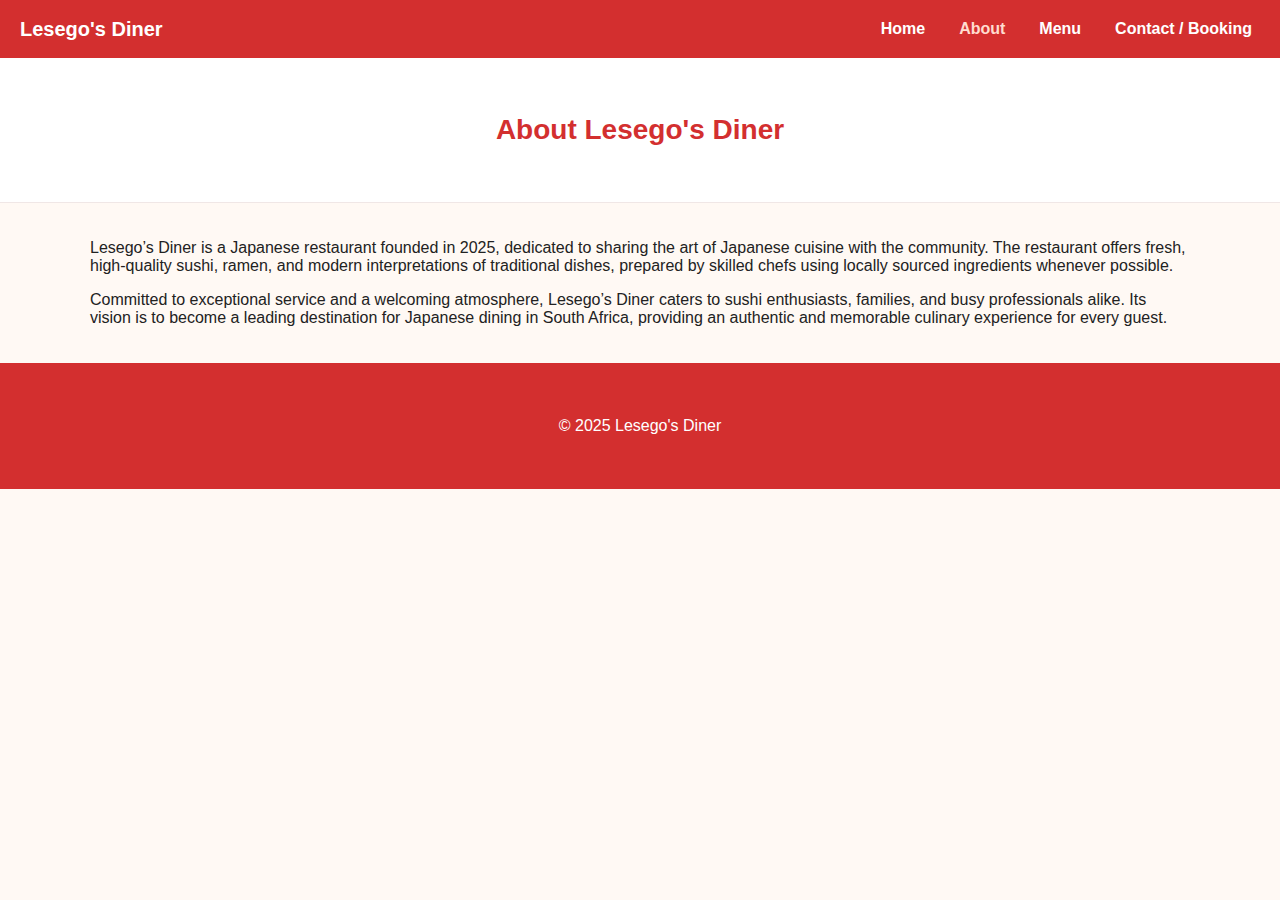
<file: about.html>
<!DOCTYPE html>
<html lang="en">
<head>
  <meta charset="utf-8" />
  <meta name="viewport" content="width=device-width, initial-scale=1" />
  <title>Lesego's Diner — About</title>
  <link rel="stylesheet" href="style.css">
</head>
<body>
  <header class="site-header">
    <div class="site-brand">
      <a href="index.html">Lesego's Diner</a>
    </div>

    <input id="nav-toggle" type="checkbox" />
    <label for="nav-toggle" class="hamburger" aria-hidden="true">
      <span></span><span></span><span></span>
    </label>

    <nav class="site-nav">
      <ul>
        <li><a href="index.html">Home</a></li>
        <li><a href="about.html" class="active">About</a></li>
        <li><a href="menu.html">Menu</a></li>
        <li><a href="contact.html">Contact / Booking</a></li>
      </ul>
    </nav>
  </header>

  <main>
    <section class="page-title">
      <div class="container">
        <h1>About Lesego's Diner</h1>
      </div>
    </section>

    <section class="content container">
      <p>Lesego’s Diner is a Japanese restaurant founded in 2025, dedicated to sharing the art of Japanese cuisine with the community. The restaurant offers fresh, high-quality sushi, ramen, and modern interpretations of traditional dishes, prepared by skilled chefs using locally sourced ingredients whenever possible.</p>

      <p>Committed to exceptional service and a welcoming atmosphere, Lesego’s Diner caters to sushi enthusiasts, families, and busy professionals alike. Its vision is to become a leading destination for Japanese dining in South Africa, providing an authentic and memorable culinary experience for every guest.</p>
    </section>
  </main>

  <footer class="site-footer">
    <div class="container">
      <p>&copy; 2025 Lesego's Diner</p>
    </div>
  </footer>
</body>
</html>
</file>
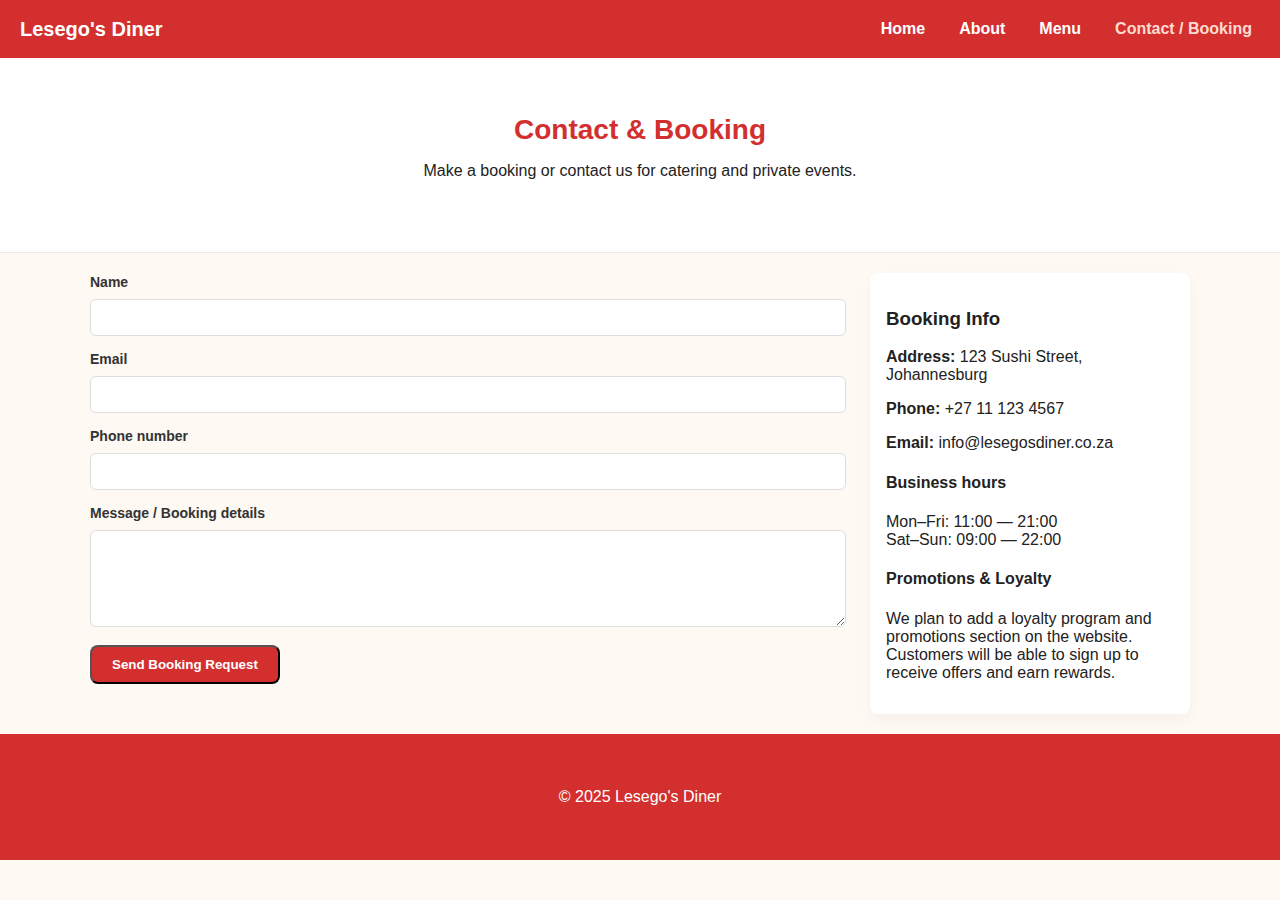
<file: contact.html>
<!DOCTYPE html>
<html lang="en">
<head>
  <meta charset="utf-8" />
  <meta name="viewport" content="width=device-width,initial-scale=1" />
  <title>Lesego's Diner — Contact / Booking</title>
  <link rel="stylesheet" href="style.css">
</head>
<body>
  <header class="site-header">
    <div class="site-brand">
      <a href="index.html">Lesego's Diner</a>
    </div>

    <input id="nav-toggle" type="checkbox" />
    <label for="nav-toggle" class="hamburger" aria-hidden="true">
      <span></span><span></span><span></span>
    </label>

    <nav class="site-nav">
      <ul>
        <li><a href="index.html">Home</a></li>
        <li><a href="about.html">About</a></li>
        <li><a href="menu.html">Menu</a></li>
        <li><a href="contact.html" class="active">Contact / Booking</a></li>
      </ul>
    </nav>
  </header>

  <main>
    <section class="page-title">
      <div class="container">
        <h1>Contact & Booking</h1>
        <p>Make a booking or contact us for catering and private events.</p>
      </div>
    </section>

    <section class="contact-section container">
      <div class="contact-grid">
        <form class="contact-form" method="post" action="mailto:info@lesegosdiner.co.za">
          <label for="name">Name</label>
          <input id="name" name="name" type="text" required>

          <label for="email">Email</label>
          <input id="email" name="email" type="email" required>

          <label for="phone">Phone number</label>
          <input id="phone" name="phone" type="tel" required>

          <label for="message">Message / Booking details</label>
          <textarea id="message" name="message" rows="5" required></textarea>

          <button type="submit" class="btn">Send Booking Request</button>
        </form>

        <aside class="contact-details">
          <h3>Booking Info</h3>
          <p><strong>Address:</strong> 123 Sushi Street, Johannesburg</p>
          <p><strong>Phone:</strong> +27 11 123 4567</p>
          <p><strong>Email:</strong> info@lesegosdiner.co.za</p>

          <h4>Business hours</h4>
          <p>Mon–Fri: 11:00 — 21:00<br>Sat–Sun: 09:00 — 22:00</p>

          <h4>Promotions & Loyalty</h4>
          <p>We plan to add a loyalty program and promotions section on the website. Customers will be able to sign up to receive offers and earn rewards.</p>
        </aside>
      </div>
    </section>
  </main>

  <footer class="site-footer">
    <div class="container">
      <p>&copy; 2025 Lesego's Diner</p>
    </div>
  </footer>
</body>
</html>
</file>
<file: style.css>
/* ====== Base / Layout ====== */
:root{
  --accent:#d32f2f;    /* deep Japanese red */
  --accent-dark:#b71c1c;
  --bg:#fff9f4;
  --muted:#777;
  --max-width:1100px;
  --radius:10px;
  --container-pad:20px;
}

*{box-sizing:border-box}
html,body{height:100%}
body{
  margin:0;
  font-family:Arial, Helvetica, sans-serif;
  background:var(--bg);
  color:#222;
  -webkit-font-smoothing:antialiased;
}

/* container utility */
.container{
  width:90%;
  max-width:var(--max-width);
  margin:0 auto;
  padding:var(--container-pad) 0;
}

/* ===== Header / Nav (shared) ===== */
.site-header{
  background:var(--accent);
  color:#fff;
  display:flex;
  align-items:center;
  justify-content:space-between;
  padding:14px 20px;
  position:sticky;
  top:0;
  z-index:20;
}

/* Brand */
.site-brand a{
  color:#fff;
  text-decoration:none;
  font-size:20px;
  font-weight:700;
}

/* nav links (desktop) */
.site-nav ul{
  list-style:none;
  margin:0;
  padding:0;
  display:flex;
  gap:18px;
  align-items:center;
}
.site-nav a{
  color:#fff;
  text-decoration:none;
  font-weight:600;
  padding:6px 8px;
  display:inline-block;
}
.site-nav a:hover,
.site-nav a.active{ color: #ffdccf; }

/* ===== CSS-only hamburger (checkbox trick) ===== */
#nav-toggle{ display:none; }
.hamburger{
  display:none;
  width:36px;
  height:28px;
  cursor:pointer;
  position:relative;
}
.hamburger span{
  display:block;
  height:3px;
  width:100%;
  background:#fff;
  margin:6px 0;
  border-radius:2px;
}

/* Mobile nav rules: when checkbox checked, show menu */
@media (max-width:768px){
  .site-nav{ position: absolute; right:0; top:60px; left:0; }
  .site-nav ul{
    flex-direction:column;
    gap:0;
    display:none;
    background:var(--accent);
    padding:10px 0;
  }
  .site-nav a{ padding:12px 16px; display:block; text-align:center; border-top:1px solid rgba(255,255,255,0.06); }

  .hamburger{ display:block; }
  #nav-toggle:checked + .hamburger + .site-nav ul{ display:flex; }
}

/* ===== Hero / Home ===== */
.hero{
  background-image: url('img/home.jpg');
  background-size:cover;
  background-position:center;
  color:#fff;
  padding:100px 0;
  display:flex;
  align-items:center;
  justify-content:center;
  text-align:center;
}
.hero-inner{ max-width:900px; padding:40px; background:rgba(0,0,0,0.25); border-radius:12px; }
.hero h1{ font-size:36px; margin:0 0 12px; letter-spacing:0.5px; }
.hero p{ margin:0 0 18px; color:#f3e8e6; font-size:18px; }

/* button */
.btn{
  display:inline-block;
  background:var(--accent);
  color:#fff;
  padding:10px 20px;
  border-radius:8px;
  text-decoration:none;
  font-weight:700;
}

/* ===== Page titles & content ===== */
.page-title{ padding:36px 0; background:#fff; border-bottom:1px solid #f0e7e6; text-align:center; }
.page-title h1{ margin:0; font-size:28px; color:var(--accent); }
.intro .container p{ max-width:900px; margin:14px auto 0; color:var(--muted); }

/* ===== Menu cards ===== */
.menu-section{ padding:40px 0 80px; }
.menu-grid{
  display:grid;
  grid-template-columns:repeat(3,1fr);
  gap:22px;
  align-items:start;
}
.menu-card{
  background:#fff;
  border-radius:var(--radius);
  overflow:hidden;
  box-shadow:0 8px 16px rgba(0,0,0,0.06);
}
.menu-card img{ width:100%; height:200px; object-fit:cover; display:block; }
.card-body{ padding:16px; }
.card-body h3{ margin:0 0 8px; color:var(--accent); }
.card-body p{ margin:0 0 12px; color:var(--muted); font-size:14px; }
.price{ font-weight:800; color:var(--accent-dark); }

/* ===== Contact layout ===== */
.contact-grid{ display:grid; grid-template-columns: 1fr 320px; gap:24px; align-items:start; }
.contact-form input, .contact-form textarea{
  width:100%; padding:10px; margin:8px 0 14px; border-radius:6px; border:1px solid #ddd;
}
.contact-form label{ font-weight:600; font-size:14px; color:#333; }
.contact-details{ background:#fff; padding:16px; border-radius:8px; box-shadow:0 6px 14px rgba(0,0,0,0.04); }

/* ===== Footer ===== */
.site-footer{ background:var(--accent); color:#fff; padding:18px 0; text-align:center; }

/* ===== Responsive adjustments ===== */
@media (max-width:1000px){
  .menu-grid{ grid-template-columns:repeat(2,1fr); }
}
@media (max-width:768px){
  .menu-grid{ grid-template-columns:1fr; }
  .contact-grid{ grid-template-columns:1fr; }
  .hero{ padding:70px 0; }
  .hero h1{ font-size:28px; }
  .container{ width:94%; }
}
</file>
